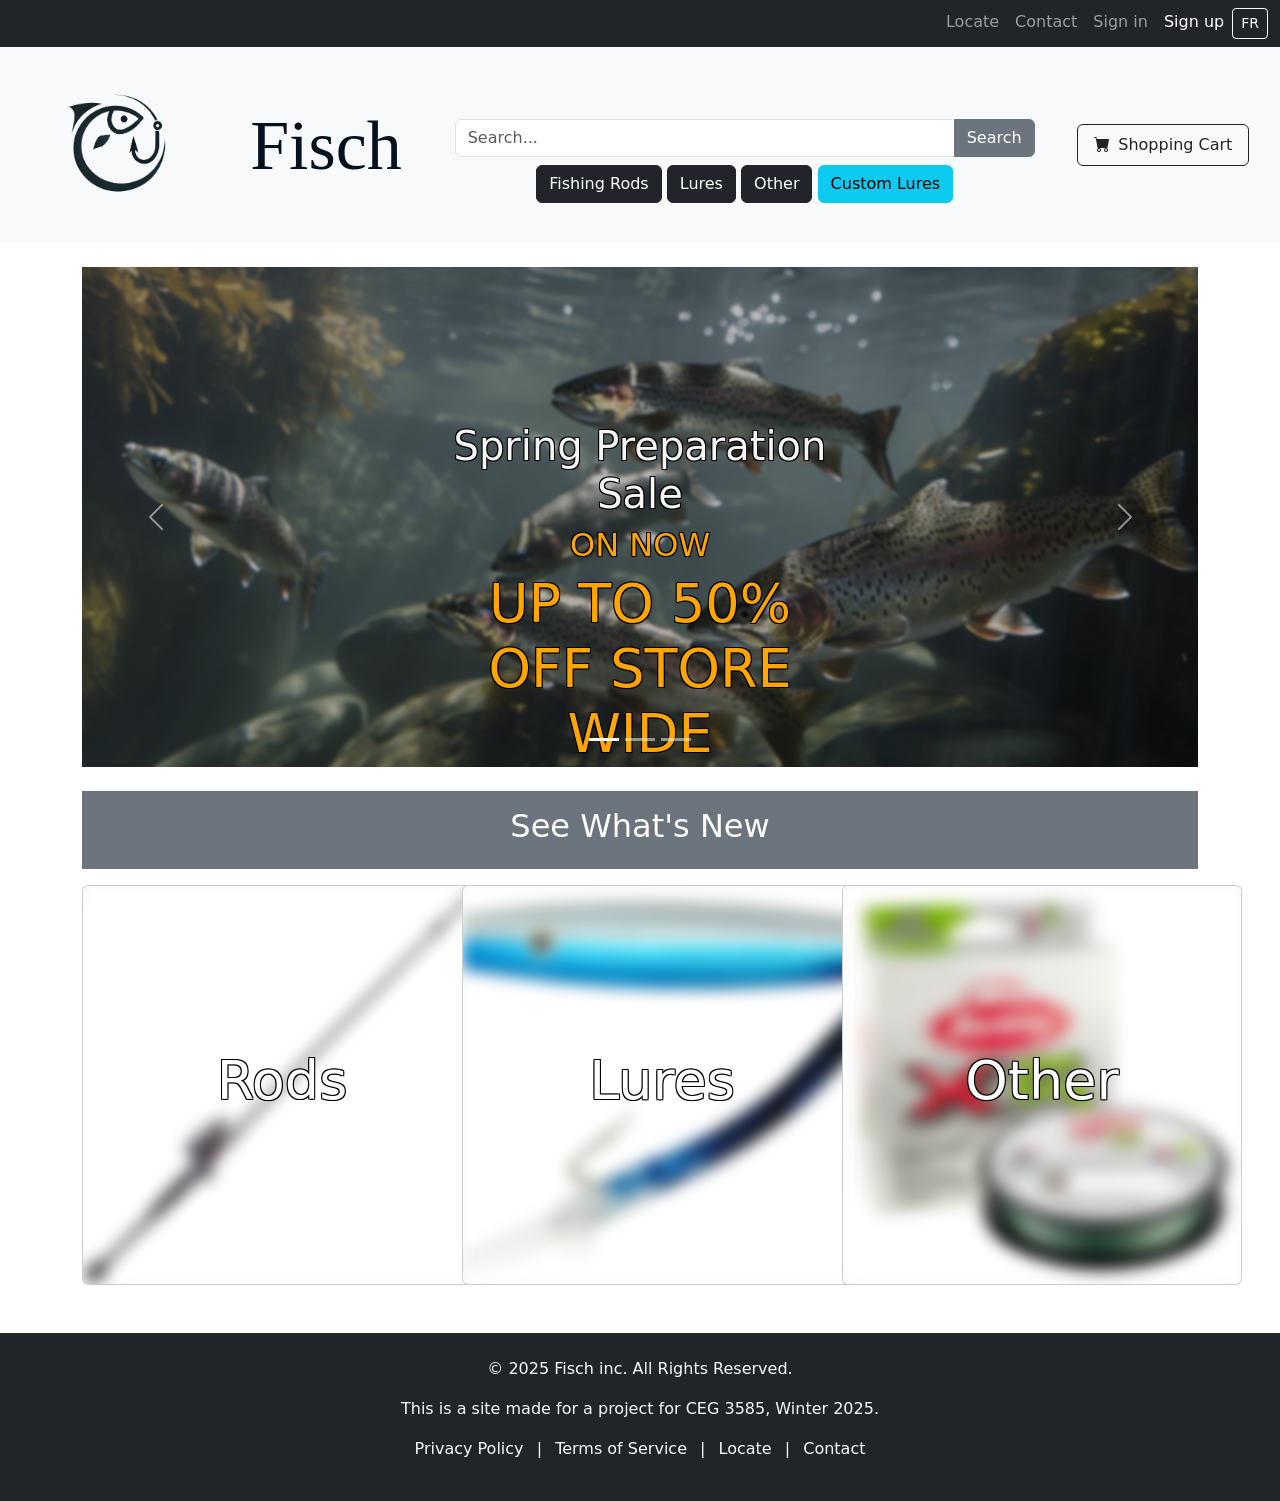
<file: index.html>
<!DOCTYPE html>
<html lang="en">
<head>
    <meta charset="UTF-8">
    <meta name="viewport" content="width=device-width, initial-scale=1.0">
    <title>Home page | Fisch</title>
	<link rel="icon" href="Images/Fisch_icon.png">
	<link rel="stylesheet" href="styles.css">
    <link href="https://cdn.jsdelivr.net/npm/bootstrap@5.3.0-alpha3/dist/css/bootstrap.min.css" rel="stylesheet">
	<link rel="stylesheet" href="https://cdn.jsdelivr.net/npm/bootstrap-icons/font/bootstrap-icons.css">

</head>
<body>

    <!-- Navigation Bar -->
    <nav class="navbar navbar-expand-lg navbar-dark bg-dark">
        <div class="container-fluid">
            <a class="navbar-brand" href="#"></a>
            <button class="navbar-toggler" type="button" data-bs-toggle="collapse" data-bs-target="#navbarNav">
                <span class="navbar-toggler-icon"></span>
            </button>
            <div class="collapse navbar-collapse" id="navbarNav">
                <ul class="navbar-nav ms-auto">
                    <li class="nav-item"><a class="nav-link" href="#" id="locate-link">Locate</a></li>
                    <li class="nav-item"><a class="nav-link" href="#" id="contact-link">Contact</a></li>
                    <li class="nav-item"><a class="nav-link" href="#" id="signin-link">Sign in</a></li>
                    <li class="nav-item"><a class="nav-link btn btn-primary text-white" href="#" id="signup-link">Sign up</a></li>
					<button class="btn btn-outline-light btn-sm">FR</button>
					<div class="col-md-2 text-end">
                </ul>
            </div>
        </div>
    </nav>

    <!-- Header Section -->
    <header class="container-fluid p-4 bg-light text-center">
        <div class="row align-items-center">
            <div class="col-md-2">
                <div class="logo-box">
					<div class="logo" id="homeClick"></div>
				</div>
            </div>
            <div class="col-md-2">
                <ht1>Fisch</ht1>
            </div>
			
			<div class="col-md-6">
				<div class="container mt-5">
					<form action="catalog.html" method="get">
						<div class="input-group">
							<input type="text" class="form-control" placeholder="Search..." name="query" required>
							<button class="btn btn-secondary" type="submit">Search</button>
						</div>
					</form>
				</div>		
			<div class="container text-center mt-2">
				<p>
				  <button class="btn btn-dark" type="button" data-bs-toggle="collapse" data-bs-target="#RodsEx" aria-expanded="false" aria-controls="RodsEx">
					Fishing Rods
				  </button>
				  <button class="btn btn-dark" type="button" data-bs-toggle="collapse" data-bs-target="#LuresEx" aria-expanded="false" aria-controls="LuresEx">
					Lures
				  </button>
				  	<button class="btn btn-dark type="button" data-bs-toggle="collapse" data-bs-target="#OtherEx" aria-expanded="false" aria-controls="OtherEx">
					Other
				  </button>
				  <button class="btn btn-info" type="button" id="customLures">
					Custom Lures
				  </button>
				</p>
				
			</div>
			</div>
			
			<div class="col-md-2">
				<button class="btn btn-outline-dark d-inline-flex align-items-center px-3 py-2" id="cart-link">
					<i class="bi bi-cart-fill me-2"></i> Shopping Cart
				</button>
			</div>
			<div class="collapse" id="RodsEx">
				  <div class="card card-body" id="catalog7-link">
					<h2>Rods by Brand</h2>
					<p>Megabass</p>
					<p>Shimano</p>
					<p>Diawa</p>
				  </div>
			</div>
			<div class="collapse" id="LuresEx">
				  <div class="card card-body" id="catalog8-link">
					<h2>Lures by Brand</h2>
					<p>Megabass</p>
					<p>Rapala</p>
					<p>Zman</p>
				  </div>
			</div>
			<div class="collapse" id="OtherEx">
				  <div class="card card-body" id="catalog9-link">
					<h2>Other accessories</h2>
					<p>Fishing Lines</p>
					<p>Maintenance</p>
					<p>Supplies</p>
				  </div>
			</div>
        </div>
    </header>

    

    <!-- Special Offers Section -->
    <section class="container mt-4">
        <div class="row">
			<div id="carouselExampleIndicators" class="carousel slide" data-bs-ride="carousel">
			  <div class="carousel-indicators">
				<button type="button" data-bs-target="#carouselExampleIndicators" data-bs-slide-to="0" class="active" aria-current="true" aria-label="Slide 1"></button>
				<button type="button" data-bs-target="#carouselExampleIndicators" data-bs-slide-to="1" aria-label="Slide 2"></button>
				<button type="button" data-bs-target="#carouselExampleIndicators" data-bs-slide-to="2" aria-label="Slide 3"></button>
			  </div>
		<div class="carousel-inner" style="height: 500px;">
				  <div class="carousel-item active position-relative h-100" id="catalog4-link">
					<img src="Images/fish_banner.jpg" class="img-fluid" style=" position: absolute; top: 50%; left: 50%; transform: translate(-50%, -50%);" alt="image missing 1">
						<div class="carousel-caption position-absolute top-50 start-50 translate-middle">
						  <h1 style="color:#f5f5f5;  text-shadow: 
												  -1px -1px 0 #000,
												  1px -1px 0 #000,
												  -1px 1px 0 #000,
												  1px 1px 0 #000;">Spring Preparation Sale</h1>
						  <h2 style="color:#FFA500;  text-shadow: 
												  -1px -1px 0 #000,
												  1px -1px 0 #000,
												  -1px 1px 0 #000,
												  1px 1px 0 #000;"
							>ON NOW</h2>
						  <h2 style="font-size: 54px; color:#FFA500;  text-shadow: 
												  -1px -1px 0 #000,
												  1px -1px 0 #000,
												  -1px 1px 0 #000,
												  1px 1px 0 #000;"
							>UP TO 50% OFF STORE WIDE</h2>
						</div>
				  </div>
				  <div class="carousel-item position-relative h-100" id="catalog5-link">
					<img src="Images/lakes-fishing-header.jpg" class="img-fluid" style=" position: absolute; top: 50%; left: 50%; transform: translate(-50%, -50%);" alt="image missing 1">
						<div class="carousel-caption position-absolute top-50 start-75">
						  <h1 style="color:#f5f5f5; font-size:54px;  text-shadow: 
												  -1px -1px 0 #000,
												  1px -1px 0 #000,
												  -1px 1px 0 #000,
												  1px 1px 0 #000;">Start your fishing journey with us</h1>
											
						</div>
				  </div>
				  <div class="carousel-item position-relative h-100" id="catalog6-link">
					<img src="Images/boat.jpg" class="img-fluid" style=" position: absolute; top: 50%; left: 50%; transform: translate(-50%, -50%);" alt="image missing 1">
						<div class="carousel-caption position-absolute  start-50 translate-middle">
							  <h1 style="color:#f5f5f5; font-size:72px;  text-shadow: 
													  -2px -2px 0 #000,
													  2px -2px 0 #000,
													  -2px 2px 0 #000,
													  2px 2px 0 #000;">Fish like a Pro</h1>	
							  <h1 style="color:#E0FFFF; font-size:36px;  text-shadow: 
													  -2px -2px 0 #000,
													  2px -2px 0 #000,
													  -2px 2px 0 #000,
													  2px 2px 0 #000;">View Professional Lineup</h1>
												
							</div>
				  </div>
			  </div>
			  <button class="carousel-control-prev" type="button" data-bs-target="#carouselExampleIndicators" data-bs-slide="prev">
				<span class="carousel-control-prev-icon" aria-hidden="true"></span>
				<span class="visually-hidden">Previous</span>
			  </button>
			  <button class="carousel-control-next" type="button" data-bs-target="#carouselExampleIndicators" data-bs-slide="next">
				<span class="carousel-control-next-icon" aria-hidden="true"></span>
				<span class="visually-hidden">Next</span>
			  </button>
			</div>           
        </div>
    </section>

	<!-- Other Specials -->
		<div class="container mt-4" href="#">
			<div class="text-center bg-secondary text-white p-3">
				<h2>See What's New</h2>
			</div>
		</div>

	<!-- Product Catalog -->
		<section class="container mt-3">
		<div class="row row-cols-1 row-cols-md-3 g-4"> 

				<div class="col">
					<div class="card text-bg-light" style="width: 400px; height: 400px; overflow: hidden;" id="catalog1-link">
						<div class="blur-container">
							<img src="Images/rod3.png" class="img-responsive blurred-image" alt="image missing 2">
						</div>
						<div class="card-img-overlay d-flex justify-content-center align-items-center">
							<h5 class="card-title" style="font-size: 54px;  text-shadow: 
												  -1px -1px 0 #000,
												  1px -1px 0 #000,
												  -1px 1px 0 #000,
												  1px 1px 0 #000; color: white;">Rods</h5>
						</div>
					</div>
				</div>
				<div class="col">
					<div class="card text-bg-light" style="width: 400px; height: 400px; overflow: hidden;" id="catalog2-link">
						<div class="blur-container">
							<img src="Images/lure5.png" class="img-responsive blurred-image" alt="image missing 2">
						</div>
						<div class="card-img-overlay d-flex justify-content-center align-items-center">
							<h5 class="card-title" style="font-size: 54px;  text-shadow: 
												  -1px -1px 0 #000,
												  1px -1px 0 #000,
												  -1px 1px 0 #000,
												  1px 1px 0 #000; color: white;">Lures</h5>
						</div>
					</div>
				</div>
				<div class="col">
					<div class="card text-bg-light" style="width: 400px; height: 400px; overflow: hidden;" id="catalog3-link">
						<div class="blur-container">
							<img src="Images/other3.png" class="img-responsive blurred-image" alt="image missing 2">
						</div>
						<div class="card-img-overlay d-flex justify-content-center align-items-center">
							<h5 class="card-title" style="font-size: 54px;  text-shadow: 
												  -1px -1px 0 #000,
												  1px -1px 0 #000,
												  -1px 1px 0 #000,
												  1px 1px 0 #000; color: white;">Other</h5>
						</div>
					</div>
				</div>

		</div>
	</section>
	<!-- Footer -->
	<footer class="footer mt-5 py-4 bg-dark text-light">
		<div class="container text-center">
			<p>&copy; 2025 Fisch inc. All Rights Reserved.</p>
			<p>This is a site made for a project for CEG 3585, Winter 2025.</p>
			<p>
				<a href="#" class="text-light text-decoration-none mx-2">Privacy Policy</a> |
				<a href="#" class="text-light text-decoration-none mx-2">Terms of Service</a> |
				<a href="#" class="text-light text-decoration-none mx-2">Locate</a> |
				<a href="#" class="text-light text-decoration-none mx-2">Contact</a>
			</p>
		</div>
	</footer>
	<!-- Scripts -->
	<script defer src="signJS.js"></script>
    <script src="https://cdn.jsdelivr.net/npm/bootstrap@5.3.0/dist/js/bootstrap.bundle.min.js"></script>
	
</body>
</html>
</file>
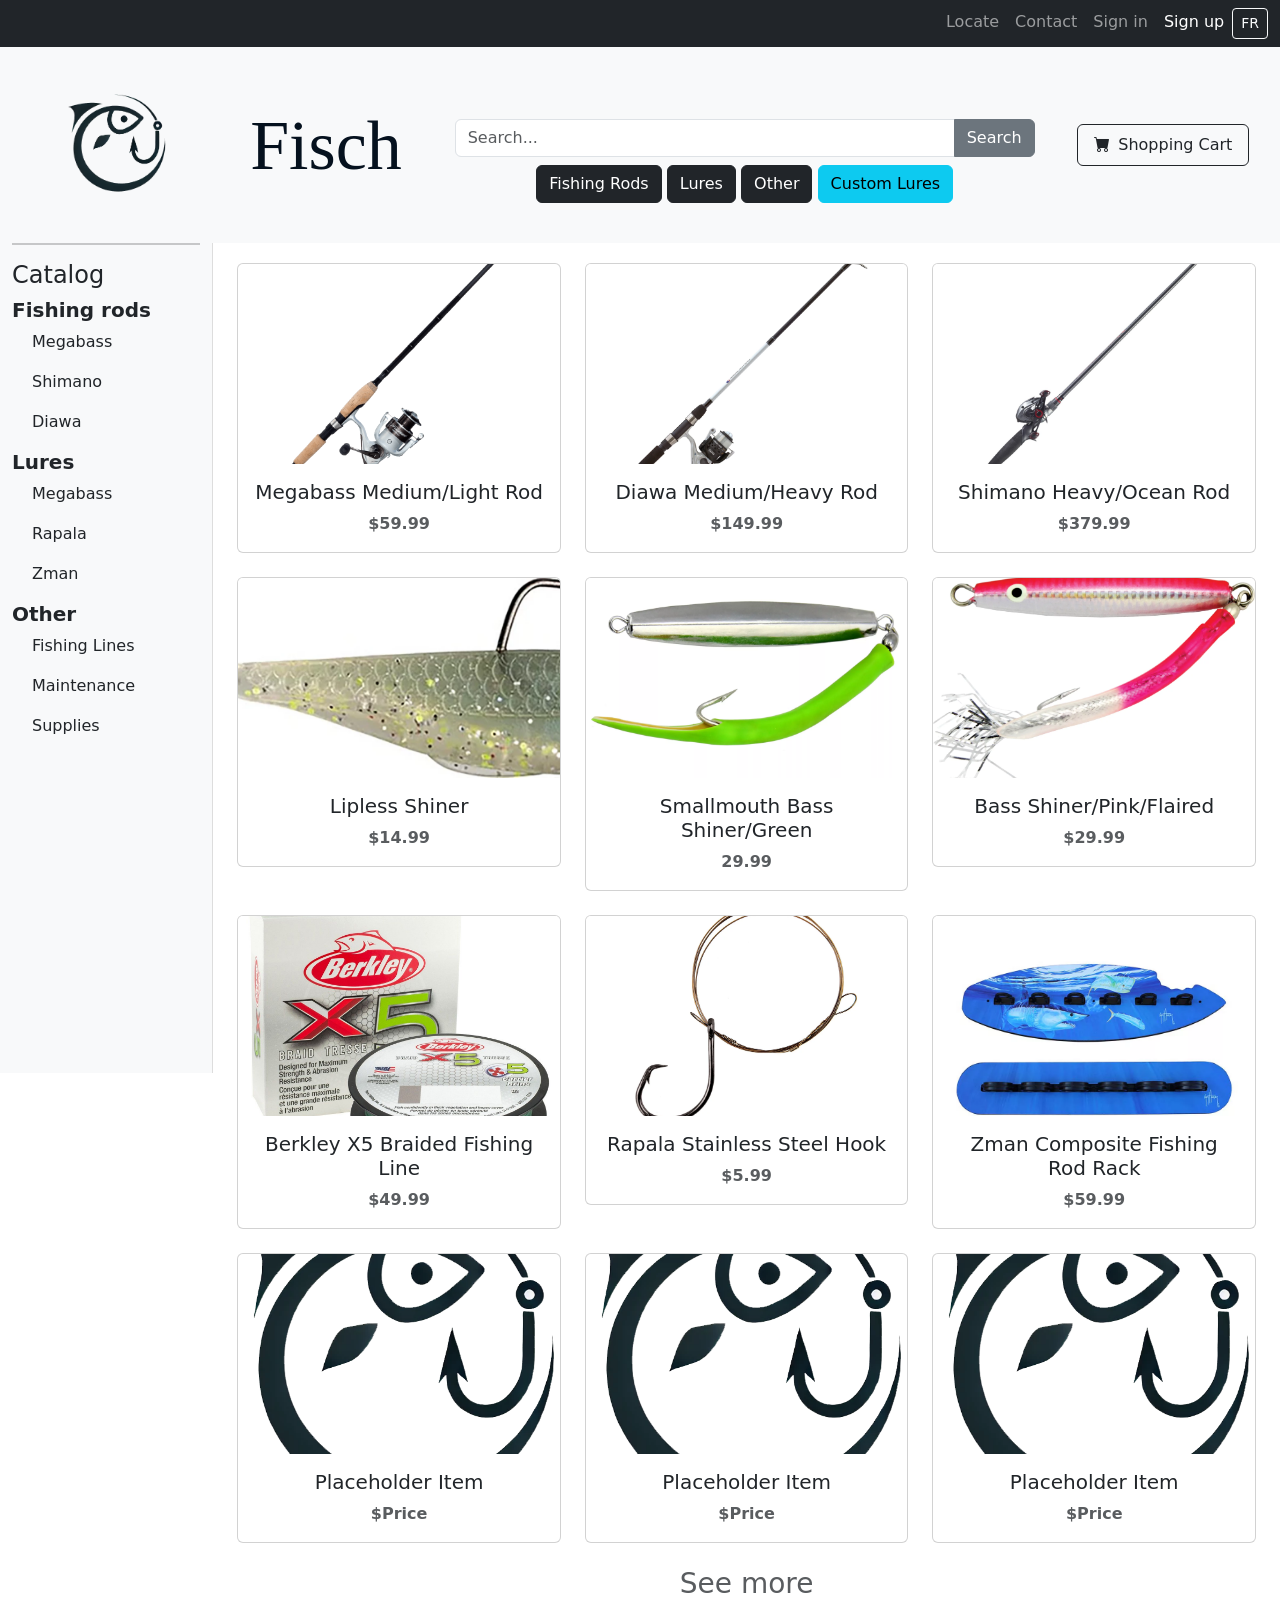
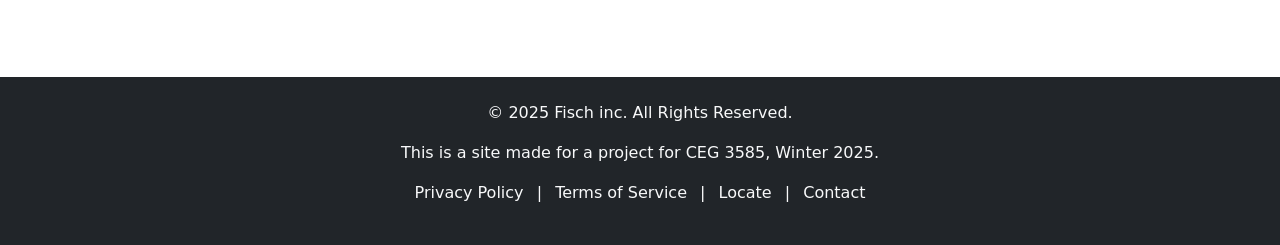
<file: Catalog.html>
<!DOCTYPE html>
<html lang="en">
<head>
    <meta charset="UTF-8">
    <meta name="viewport" content="width=device-width, initial-scale=1.0">
    <title>Catalog | Fisch</title>
	<link rel="icon" href="Images/Fisch_icon.png">
	<link rel="stylesheet" href="styles.css">
    <link href="https://cdn.jsdelivr.net/npm/bootstrap@5.3.0-alpha3/dist/css/bootstrap.min.css" rel="stylesheet">
	<link rel="stylesheet" href="https://cdn.jsdelivr.net/npm/bootstrap-icons/font/bootstrap-icons.css">

</head>
<body>

    <!-- Navigation Bar -->
    <nav class="navbar navbar-expand-lg navbar-dark bg-dark">
        <div class="container-fluid">
            <a class="navbar-brand" href="#"></a>
            <button class="navbar-toggler" type="button" data-bs-toggle="collapse" data-bs-target="#navbarNav">
                <span class="navbar-toggler-icon"></span>
            </button>
            <div class="collapse navbar-collapse" id="navbarNav">
                <ul class="navbar-nav ms-auto">
                    <li class="nav-item"><a class="nav-link" href="#" id="locate-link">Locate</a></li>
                    <li class="nav-item"><a class="nav-link" href="#" id="contact-link">Contact</a></li>
                    <li class="nav-item"><a class="nav-link" href="#" id="signin-link">Sign in</a></li>
                    <li class="nav-item"><a class="nav-link btn btn-primary text-white" href="#" id="signup-link">Sign up</a></li>
					<button class="btn btn-outline-light btn-sm">FR</button>
					<div class="col-md-2 text-end">
                </ul>
            </div>
        </div>
    </nav>

    <!-- Header Section -->
    <header class="container-fluid p-4 bg-light text-center">
        <div class="row align-items-center">
            <div class="col-md-2">
                <div class="logo-box">
					<div class="logo" id="homeClick"></div>
				</div>
            </div>
            <div class="col-md-2">
                <ht1>Fisch</ht1>
            </div>
			
			<div class="col-md-6">
				<div class="container mt-5">
					<form action="catalog.html" method="get">
						<div class="input-group">
							<input type="text" class="form-control" placeholder="Search..." name="query" required>
							<button class="btn btn-secondary" type="submit">Search</button>
						</div>
					</form>
				</div>
			<div class="container text-center mt-2">
				<p>
				  <button class="btn btn-dark" type="button" data-bs-toggle="collapse" data-bs-target="#RodsEx" aria-expanded="false" aria-controls="RodsEx">
					Fishing Rods
				  </button>
				  <button class="btn btn-dark" type="button" data-bs-toggle="collapse" data-bs-target="#LuresEx" aria-expanded="false" aria-controls="LuresEx">
					Lures
				  </button>
				  	<button class="btn btn-dark type="button" data-bs-toggle="collapse" data-bs-target="#OtherEx" aria-expanded="false" aria-controls="OtherEx">
					Other
				  </button>
				  <button class="btn btn-info" type="button" id="customLures">
					Custom Lures
				  </button>
				</p>
				
			</div>
			</div>
			
			<div class="col-md-2">
				<button class="btn btn-outline-dark d-inline-flex align-items-center px-3 py-2" id="cart-link">
					<i class="bi bi-cart-fill me-2"></i> Shopping Cart
				</button>
			</div>
			<div class="collapse" id="RodsEx">
				  <div class="card card-body" id="catalog7-link">
					<h2>Rods by Brand</h2>
					<p>Megabass</p>
					<p>Shimano</p>
					<p>Diawa</p>
				  </div>
			</div>
			<div class="collapse" id="LuresEx">
				  <div class="card card-body" id="catalog8-link">
					<h2>Lures by Brand</h2>
					<p>Megabass</p>
					<p>Rapala</p>
					<p>Zman</p>
				  </div>
			</div>
			<div class="collapse" id="OtherEx">
				  <div class="card card-body" id="catalog9-link">
					<h2>Other accessories</h2>
					<p>Fishing Lines</p>
					<p>Maintenance</p>
					<p>Supplies</p>
				  </div>
        </div>
    </header>

			<!-- Body -->
		<div class="container-fluid">
			<div class="row">
				<!-- Sidebar -->
				<nav class="col-md-3 col-lg-2 bg-light sidebar">
					<hr>
					<h4>Catalog</h4>
					<div>
						<h5 class="fw-bold">Fishing rods</h5>
						<p style="margin-left: 20px; cursor: pointer;" >Megabass</p>
						<p style="margin-left: 20px; cursor: pointer;" >Shimano</p>
						<p style="margin-left: 20px; cursor: pointer;" >Diawa</p>
					</div>
					<div>
						<h5 class="fw-bold">Lures</h5>
						<p style="margin-left: 20px; cursor: pointer;" >Megabass</p>
						<p style="margin-left: 20px; cursor: pointer;" >Rapala</p>
						<p style="margin-left: 20px; cursor: pointer;" >Zman</p>
					</div>
					<div>
						<h5 class="fw-bold">Other</h5>
						<p style="margin-left: 20px; cursor: pointer;" >Fishing Lines</p>
						<p style="margin-left: 20px; cursor: pointer;" >Maintenance</p>
						<p style="margin-left: 20px; cursor: pointer;" >Supplies</p>
					</div>
				</nav>

				<!-- Catalog items -->
				<main class="col-md-9 col-lg-10">
					<div class="container">
						<div class="row">
							<!-- Catalog Items -->
							<div class="col-md-4 col-sm-6 mb-4">
								<div class="card item-card">
									<img style="cursor: pointer;" src="Images/rod1.png" class="card-img-top" alt="Item Image">
									<div class="card-body">
										<h5 class="card-title">Megabass Medium/Light Rod</h5>
										<p class="card-text text-muted">$59.99</p>
									</div>
								</div>
							</div>

							<div class="col-md-4 col-sm-6 mb-4">
								<div class="card item-card">
									<img style="cursor: pointer;" src="Images/rod2.png" class="card-img-top" alt="Item Image">
									<div class="card-body">
										<h5 class="card-title">Diawa Medium/Heavy Rod</h5>
										<p class="card-text text-muted">$149.99</p>
									</div>
								</div>
							</div>

							<div class="col-md-4 col-sm-6 mb-4">
								<div class="card item-card">
									<img style="cursor: pointer;" src="Images/rod3.png" class="card-img-top" alt="Item Image">
									<div class="card-body">
										<h5 class="card-title">Shimano Heavy/Ocean Rod</h5>
										<p class="card-text text-muted">$379.99</p>
									</div>
								</div>
							</div>
							
							<div class="col-md-4 col-sm-6 mb-4">
								<div class="card item-card">
									<img style="cursor: pointer;" src="Images/lure1.png" class="card-img-top" alt="Item Image">
									<div class="card-body">
										<h5 class="card-title">Lipless Shiner</h5>
										<p class="card-text text-muted">$14.99</p>
									</div>
								</div>
							</div>
							
							<div class="col-md-4 col-sm-6 mb-4">
								<div class="card item-card">
									<img style="cursor: pointer;" src="Images/lure2.png" class="card-img-top" alt="Item Image">
									<div class="card-body">
										<h5 class="card-title">Smallmouth Bass Shiner/Green</h5>
										<p class="card-text text-muted">29.99</p>
									</div>
								</div>
							</div>
							
							<div class="col-md-4 col-sm-6 mb-4">
								<div class="card item-card">
									<img style="cursor: pointer;" src="Images/lure3.png" class="card-img-top" alt="Item Image">
									<div class="card-body">
										<h5 class="card-title">Bass Shiner/Pink/Flaired</h5>
										<p class="card-text text-muted">$29.99</p>
									</div>
								</div>
							</div>
							
							<div class="col-md-4 col-sm-6 mb-4">
								<div class="card item-card">
									<img style="cursor: pointer;" src="Images/other3.png" class="card-img-top" alt="Item Image">
									<div class="card-body">
										<h5 class="card-title">Berkley X5 Braided Fishing Line</h5>
										<p class="card-text text-muted">$49.99</p>
									</div>
								</div>
							</div>
							
							<div class="col-md-4 col-sm-6 mb-4">
								<div class="card item-card">
									<img style="cursor: pointer;" src="Images/other1.png" class="card-img-top" alt="Item Image">
									<div class="card-body">
										<h5 class="card-title">Rapala Stainless Steel Hook</h5>
										<p class="card-text text-muted">$5.99</p>
									</div>
								</div>
							</div>
							
							<div class="col-md-4 col-sm-6 mb-4">
								<div class="card item-card">
									<img style="cursor: pointer;" src="Images/other2.png" class="card-img-top" alt="Item Image">
									<div class="card-body">
										<h5 class="card-title">Zman Composite Fishing Rod Rack</h5>
										<p class="card-text text-muted">$59.99</p>
									</div>
								</div>
							</div>
							
							<div class="col-md-4 col-sm-6 mb-4">
								<div class="card item-card">
									<img style="cursor: pointer;" src="Images/Fisch.png" class="card-img-top" alt="Item Image">
									<div class="card-body">
										<h5 class="card-title">Placeholder Item</h5>
										<p class="card-text text-muted">$Price</p>
									</div>
								</div>
							</div>
							
							<div class="col-md-4 col-sm-6 mb-4">
								<div class="card item-card">
									<img style="cursor: pointer;" src="Images/Fisch.png" class="card-img-top" alt="Item Image">
									<div class="card-body">
										<h5 class="card-title">Placeholder Item</h5>
										<p class="card-text text-muted">$Price</p>
									</div>
								</div>
							</div>
							
							<div class="col-md-4 col-sm-6 mb-4">
								<div class="card item-card">
									<img style="cursor: pointer;" src="Images/Fisch.png" class="card-img-top" alt="Item Image">
									<div class="card-body">
										<h5 class="card-title">Placeholder Item</h5>
										<p class="card-text text-muted">$Price</p>
									</div>
								</div>
							</div>
							<div class="container text-center text-muted">
								<h3 style="cursor: pointer;">See more</h3>
							</div>
						</div>
					</div>
				</main>
			</div>
		</div>
	
		<!-- Footer -->
	<footer class="footer mt-5 py-4 bg-dark text-light">
		<div class="container text-center">
			<p>&copy; 2025 Fisch inc. All Rights Reserved.</p>
			<p>This is a site made for a project for CEG 3585, Winter 2025.</p>
			<p>
				<a href="#" class="text-light text-decoration-none mx-2">Privacy Policy</a> |
				<a href="#" class="text-light text-decoration-none mx-2">Terms of Service</a> |
				<a href="#" class="text-light text-decoration-none mx-2">Locate</a> |
				<a href="#" class="text-light text-decoration-none mx-2">Contact</a>
			</p>
		</div>
	</footer>
	<!-- Scripts -->
	<script defer src="signJS.js"></script>
    <script src="https://cdn.jsdelivr.net/npm/bootstrap@5.3.0/dist/js/bootstrap.bundle.min.js"></script>
	
</body>
</html>
</file>
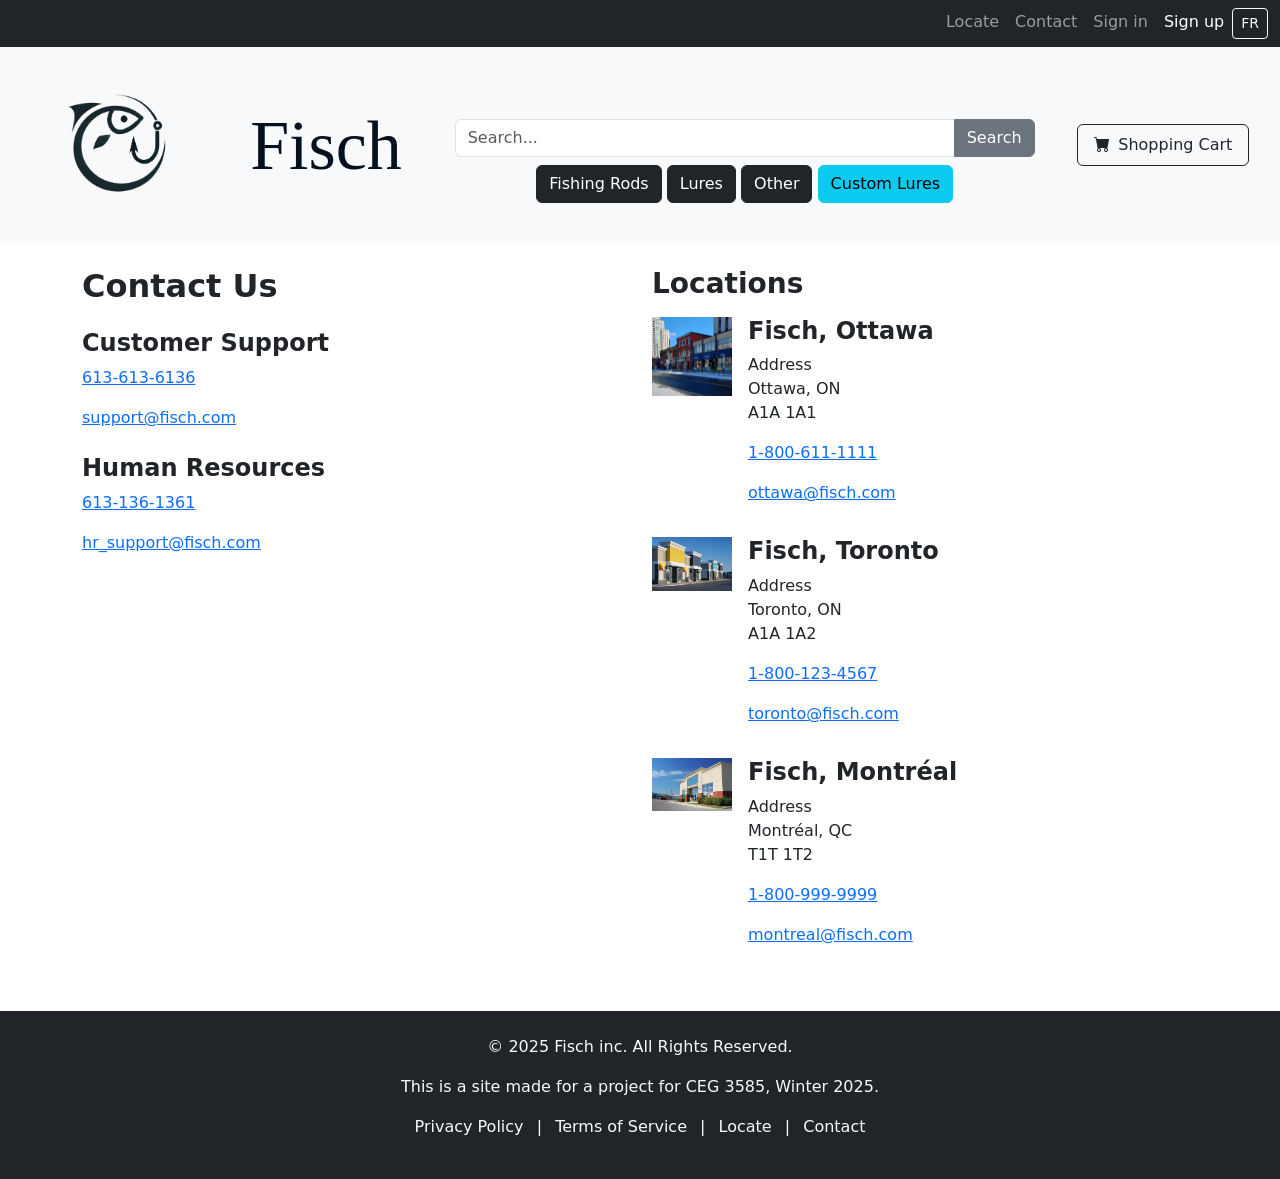
<file: Contact.html>
<!DOCTYPE html>
<html lang="en">
<head>
    <meta charset="UTF-8">
    <meta name="viewport" content="width=device-width, initial-scale=1.0">
    <title>Contact | Fisch</title>
	<link rel="icon" href="Images/Fisch_icon.png">
	<link rel="stylesheet" href="styles.css">
    <link href="https://cdn.jsdelivr.net/npm/bootstrap@5.3.0-alpha3/dist/css/bootstrap.min.css" rel="stylesheet">
	<link rel="stylesheet" href="https://cdn.jsdelivr.net/npm/bootstrap-icons/font/bootstrap-icons.css">

</head>
<body>

    <!-- Navigation Bar -->
    <nav class="navbar navbar-expand-lg navbar-dark bg-dark">
        <div class="container-fluid">
            <a class="navbar-brand" href="#"></a>
            <button class="navbar-toggler" type="button" data-bs-toggle="collapse" data-bs-target="#navbarNav">
                <span class="navbar-toggler-icon"></span>
            </button>
            <div class="collapse navbar-collapse" id="navbarNav">
                <ul class="navbar-nav ms-auto">
                    <li class="nav-item"><a class="nav-link" href="#" id="locate-link">Locate</a></li>
                    <li class="nav-item"><a class="nav-link" href="#" id="contact-link">Contact</a></li>
                    <li class="nav-item"><a class="nav-link" href="#" id="signin-link">Sign in</a></li>
                    <li class="nav-item"><a class="nav-link btn btn-primary text-white" href="#" id="signup-link">Sign up</a></li>
					<button class="btn btn-outline-light btn-sm">FR</button>
					<div class="col-md-2 text-end">
                </ul>
            </div>
        </div>
    </nav>

    <!-- Header Section -->
    <header class="container-fluid p-4 bg-light text-center">
        <div class="row align-items-center">
            <div class="col-md-2">
                <div class="logo-box">
					<div class="logo" id="homeClick"></div>
				</div>
            </div>
            <div class="col-md-2">
                <ht1>Fisch</ht1>
            </div>
			
			<div class="col-md-6">
				<div class="container mt-5">
					<form action="catalog.html" method="get">
						<div class="input-group">
							<input type="text" class="form-control" placeholder="Search..." name="query" required>
							<button class="btn btn-secondary" type="submit">Search</button>
						</div>
					</form>
				</div>
			<div class="container text-center mt-2">
				<p>
				  <button class="btn btn-dark" type="button" data-bs-toggle="collapse" data-bs-target="#RodsEx" aria-expanded="false" aria-controls="RodsEx">
					Fishing Rods
				  </button>
				  <button class="btn btn-dark" type="button" data-bs-toggle="collapse" data-bs-target="#LuresEx" aria-expanded="false" aria-controls="LuresEx">
					Lures
				  </button>
				  	<button class="btn btn-dark type="button" data-bs-toggle="collapse" data-bs-target="#OtherEx" aria-expanded="false" aria-controls="OtherEx">
					Other
				  </button>
				  <button class="btn btn-info" type="button" id="customLures">
					Custom Lures
				  </button>
				</p>
				
			</div>
			</div>
			
			<div class="col-md-2">
				<button class="btn btn-outline-dark d-inline-flex align-items-center px-3 py-2" id="cart-link">
					<i class="bi bi-cart-fill me-2"></i> Shopping Cart
				</button>
			</div>
			<div class="collapse" id="RodsEx">
				  <div class="card card-body" id="catalog7-link">
					<h2>Rods by Brand</h2>
					<p>Megabass</p>
					<p>Shimano</p>
					<p>Diawa</p>
				  </div>
			</div>
			<div class="collapse" id="LuresEx">
				  <div class="card card-body" id="catalog8-link">
					<h2>Lures by Brand</h2>
					<p>Megabass</p>
					<p>Rapala</p>
					<p>Zman</p>
				  </div>
			</div>
			<div class="collapse" id="OtherEx">
				  <div class="card card-body" id="catalog9-link">
					<h2>Other accessories</h2>
					<p>Fishing Lines</p>
					<p>Maintenance</p>
					<p>Supplies</p>
				  </div>
			</div>
        </div>
    </header>

	<div class="container mt-4">
		<div class="row">
			<!-- Left Column -->
			<div class="col-md-6">
				<h2 class="fw-bold">Contact Us</h2>

				<h4 class="fw-semibold mt-4">Customer Support</h4>
				<p><a href="#" class="text-primary">613-613-6136</a></p>
				<p><a href="#" class="text-primary">support@fisch.com</a></p>

				<h4 class="fw-semibold mt-4">Human Resources</h4>
				<p><a href="#" class="text-primary">613-136-1361</a></p>
				<p><a href="#" class="text-primary">hr_support@fisch.com</a></p>
			</div>

			<!-- Right Column -->
			<div class="col-md-6">
				<h3 class="fw-bold">Locations</h3>

				<div class="d-flex align-items-start mt-3">
					<img src="Images/store1.png" class="img-fluid me-3" width="80" alt="Image du magazin">
					<div>
						<h4 class="fw-bold">Fisch, Ottawa</h4>
						<p>Address<br>Ottawa, ON<br>A1A 1A1</p>
						<p><a href="#" class="text-primary">1-800-611-1111</a></p>
						<p><a href="#" class="text-primary">ottawa@fisch.com</a></p>
					</div>
				</div>

				<div class="d-flex align-items-start mt-3">
					<img src="Images/store2.jpg" class="img-fluid me-3" width="80" alt="Image du magazin">
					<div>
						<h4 class="fw-bold">Fisch, Toronto</h4>
						<p>Address<br>Toronto, ON<br>A1A 1A2</p>
						<p><a href="#" class="text-primary">1-800-123-4567</a></p>
						<p><a href="#" class="text-primary">toronto@fisch.com</a></p>
					</div>
				</div>

				<div class="d-flex align-items-start mt-3">
					<img src="Images/store3.jpg" class="img-fluid me-3" width="80" alt="Image du magazin">
					<div>
						<h4 class="fw-bold">Fisch, Montréal</h4>
						<p>Address<br>Montréal, QC<br>T1T 1T2</p>
						<p><a href="#" class="text-primary">1-800-999-9999</a></p>
						<p><a href="#" class="text-primary">montreal@fisch.com</a></p>
					</div>
				</div>

			</div>
		</div>
	</div>

	<!-- Footer -->
	<footer class="footer mt-5 py-4 bg-dark text-light">
		<div class="container text-center">
			<p>&copy; 2025 Fisch inc. All Rights Reserved.</p>
			<p>This is a site made for a project for CEG 3585, Winter 2025.</p>
			<p>
				<a href="#" class="text-light text-decoration-none mx-2">Privacy Policy</a> |
				<a href="#" class="text-light text-decoration-none mx-2">Terms of Service</a> |
				<a href="#" class="text-light text-decoration-none mx-2">Locate</a> |
				<a href="#" class="text-light text-decoration-none mx-2">Contact</a>
			</p>
		</div>
	</footer>
	<!-- Scripts -->
	<script defer src="signJS.js"></script>
    <script src="https://cdn.jsdelivr.net/npm/bootstrap@5.3.0/dist/js/bootstrap.bundle.min.js"></script>
	
</body>
</html>
</file>
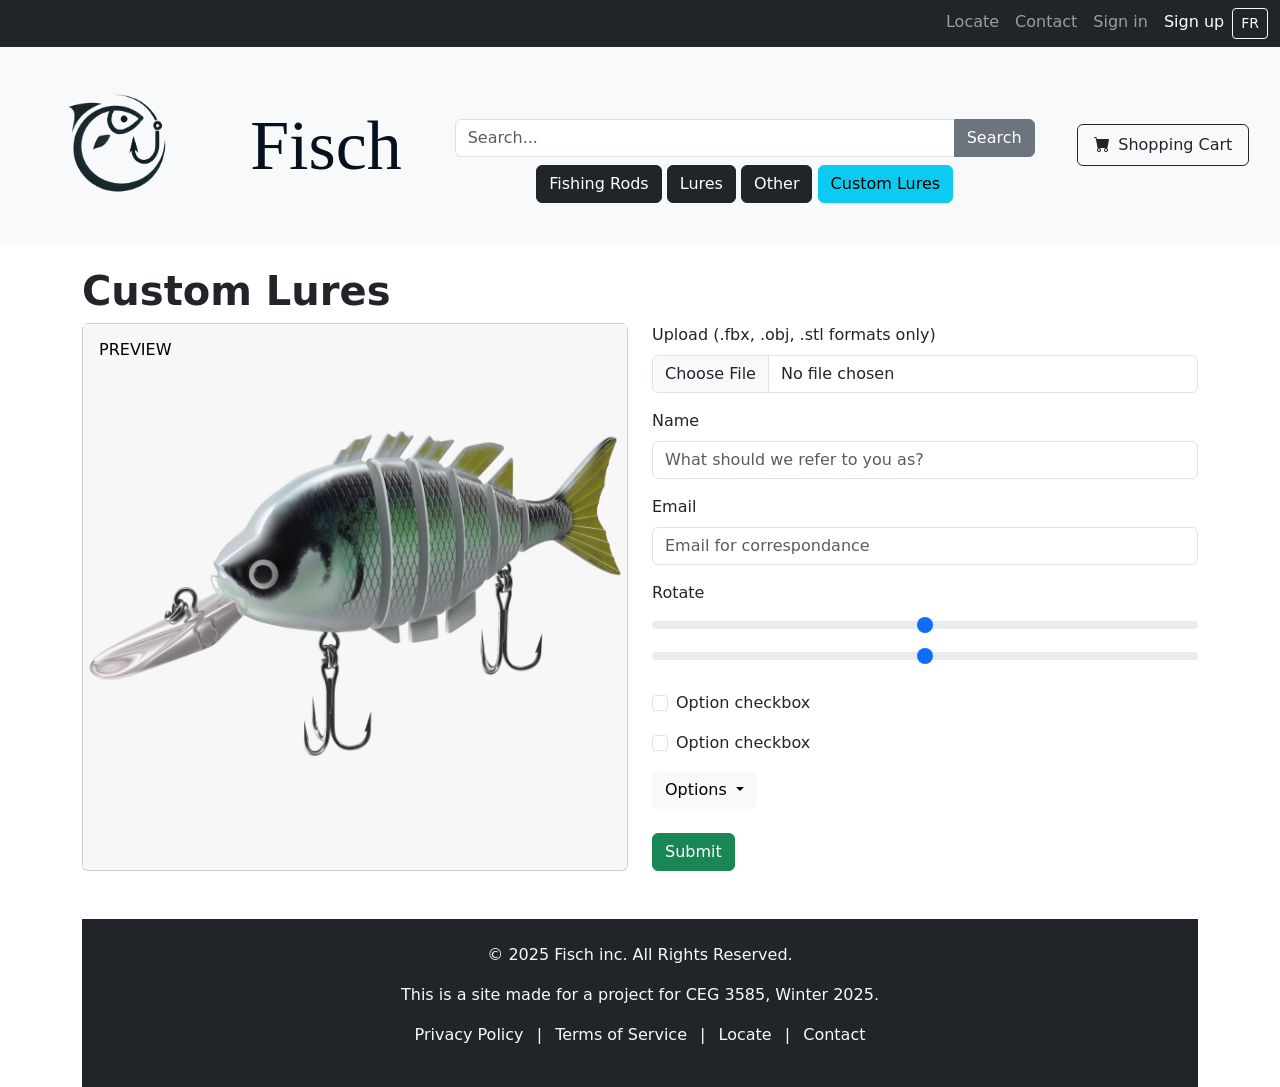
<file: CustomLures.html>
<!DOCTYPE html>
<html lang="en">
<head>
    <meta charset="UTF-8">
    <meta name="viewport" content="width=device-width, initial-scale=1.0">
    <title>Custom Lures | Fisch</title>
	<link rel="icon" href="Images/Fisch_icon.png">
	<link rel="stylesheet" href="styles.css">
    <link href="https://cdn.jsdelivr.net/npm/bootstrap@5.3.0-alpha3/dist/css/bootstrap.min.css" rel="stylesheet">
	<link rel="stylesheet" href="https://cdn.jsdelivr.net/npm/bootstrap-icons/font/bootstrap-icons.css">

</head>
<body>

    <!-- Navigation Bar -->
    <nav class="navbar navbar-expand-lg navbar-dark bg-dark">
        <div class="container-fluid">
            <a class="navbar-brand" href="#"></a>
            <button class="navbar-toggler" type="button" data-bs-toggle="collapse" data-bs-target="#navbarNav">
                <span class="navbar-toggler-icon"></span>
            </button>
            <div class="collapse navbar-collapse" id="navbarNav">
                <ul class="navbar-nav ms-auto">
                    <li class="nav-item"><a class="nav-link" href="#" id="locate-link">Locate</a></li>
                    <li class="nav-item"><a class="nav-link" href="#" id="contact-link">Contact</a></li>
                    <li class="nav-item"><a class="nav-link" href="#" id="signin-link">Sign in</a></li>
                    <li class="nav-item"><a class="nav-link btn btn-primary text-white" href="#" id="signup-link">Sign up</a></li>
					<button class="btn btn-outline-light btn-sm">FR</button>
					<div class="col-md-2 text-end">
                </ul>
            </div>
        </div>
    </nav>

    <!-- Header Section -->
    <header class="container-fluid p-4 bg-light text-center">
        <div class="row align-items-center">
            <div class="col-md-2">
                <div class="logo-box">
					<div class="logo" id="homeClick"></div>
				</div>
            </div>
            <div class="col-md-2">
                <ht1>Fisch</ht1>
            </div>
			
			<div class="col-md-6">
				<div class="container mt-5">
					<form action="catalog.html" method="get">
						<div class="input-group">
							<input type="text" class="form-control" placeholder="Search..." name="query" required>
							<button class="btn btn-secondary" type="submit">Search</button>
						</div>
					</form>
				</div>
			<div class="container text-center mt-2">
				<p>
				  <button class="btn btn-dark" type="button" data-bs-toggle="collapse" data-bs-target="#RodsEx" aria-expanded="false" aria-controls="RodsEx">
					Fishing Rods
				  </button>
				  <button class="btn btn-dark" type="button" data-bs-toggle="collapse" data-bs-target="#LuresEx" aria-expanded="false" aria-controls="LuresEx">
					Lures
				  </button>
				  	<button class="btn btn-dark type="button" data-bs-toggle="collapse" data-bs-target="#OtherEx" aria-expanded="false" aria-controls="OtherEx">
					Other
				  </button>
				  <button class="btn btn-info" type="button" id="customLures">
					Custom Lures
				  </button>
				</p>
				
			</div>
			</div>
			
			<div class="col-md-2">
				<button class="btn btn-outline-dark d-inline-flex align-items-center px-3 py-2" id="cart-link">
					<i class="bi bi-cart-fill me-2"></i> Shopping Cart
				</button>
			</div>
			<div class="collapse" id="RodsEx">
				  <div class="card card-body" id="catalog7-link">
					<h2>Rods by Brand</h2>
					<p>Megabass</p>
					<p>Shimano</p>
					<p>Diawa</p>
				  </div>
			</div>
			<div class="collapse" id="LuresEx">
				  <div class="card card-body" id="catalog8-link">
					<h2>Lures by Brand</h2>
					<p>Megabass</p>
					<p>Rapala</p>
					<p>Zman</p>
				  </div>
			</div>
			<div class="collapse" id="OtherEx">
				  <div class="card card-body" id="catalog9-link">
					<h2>Other accessories</h2>
					<p>Fishing Lines</p>
					<p>Maintenance</p>
					<p>Supplies</p>
				  </div>
			</div>
        </div>
    </header>
	<div class="container mt-4">

		<h1 class="fw-bold">Custom Lures</h1>

		<div class="row">
			<div class="col-md-6 d-flex justify-content-center">
				<div class="card text-bg-light">
					<img src="Images/lure_Preview.jpg" class="img-responsive" alt="image missing 2">
					<div class="card-img-overlay">
						<h5 class="card-title" style="font-size: 16px;">PREVIEW</h5>
					</div>
				</div>
			</div>

			<div class="col-md-6">
				<form>
										<!-- Alert message -->
					<div id="successAlert" class="alert alert-success mt-3" style="display: none;">
						Submitted sucessfully, please wait for an email reply.
					</div>
					
					<div class="mb-3">
						<label for="fileUpload" class="form-label">Upload (.fbx, .obj, .stl formats only)</label>
						<input type="file" class="form-control" id="fileUpload">
					</div>

					<div class="mb-3">
						<label for="nameInput" class="form-label">Name</label>
						<input type="text" class="form-control" id="nameInput" placeholder="What should we refer to you as?">
					</div>
					
					<div class="mb-3">
						<label for="emailInput" class="form-label">Email</label>
						<input type="text" class="form-control" id="emailInput" placeholder="Email for correspondance">
					</div>

					<div class="mb-3">
						<label class="form-label">Rotate</label>
						<input type="range" class="form-range">
						<input type="range" class="form-range">
					</div>

					<div class="mb-3 form-check">
						<input type="checkbox" class="form-check-input" id="option1">
						<label class="form-check-label" for="option1">Option checkbox</label>
					</div>

					<div class="mb-3 form-check">
						<input type="checkbox" class="form-check-input" id="option2">
						<label class="form-check-label" for="option2">Option checkbox</label>
					</div>

					<div class="dropdown">
						<button class="btn btn-light dropdown-toggle" type="button" id="dropdownMenuButton" data-bs-toggle="dropdown" aria-expanded="false">
							Options
						</button>
						<ul class="dropdown-menu" aria-labelledby="dropdownMenuButton">
							<li><a class="dropdown-item" href="#">MenuItem 1</a></li>
							<li><a class="dropdown-item" href="#">MenuItem 2</a></li>
							<li><a class="dropdown-item" href="#">MenuItem 3</a></li>
						</ul>
					</div>

					<button class="btn btn-success mt-4" id="submitButton">Submit</button>

				</form>
			</div>
		</div>
	
	<!-- Footer -->
	<footer class="footer mt-5 py-4 bg-dark text-light">
		<div class="container text-center">
			<p>&copy; 2025 Fisch inc. All Rights Reserved.</p>
			<p>This is a site made for a project for CEG 3585, Winter 2025.</p>
			<p>
				<a href="#" class="text-light text-decoration-none mx-2">Privacy Policy</a> |
				<a href="#" class="text-light text-decoration-none mx-2">Terms of Service</a> |
				<a href="#" class="text-light text-decoration-none mx-2">Locate</a> |
				<a href="#" class="text-light text-decoration-none mx-2">Contact</a>
			</p>
		</div>
	</footer>
	<!-- Scripts -->
	<script defer src="signJS.js"></script>
    <script src="https://cdn.jsdelivr.net/npm/bootstrap@5.3.0/dist/js/bootstrap.bundle.min.js"></script>
	
</body>
</html>
</file>
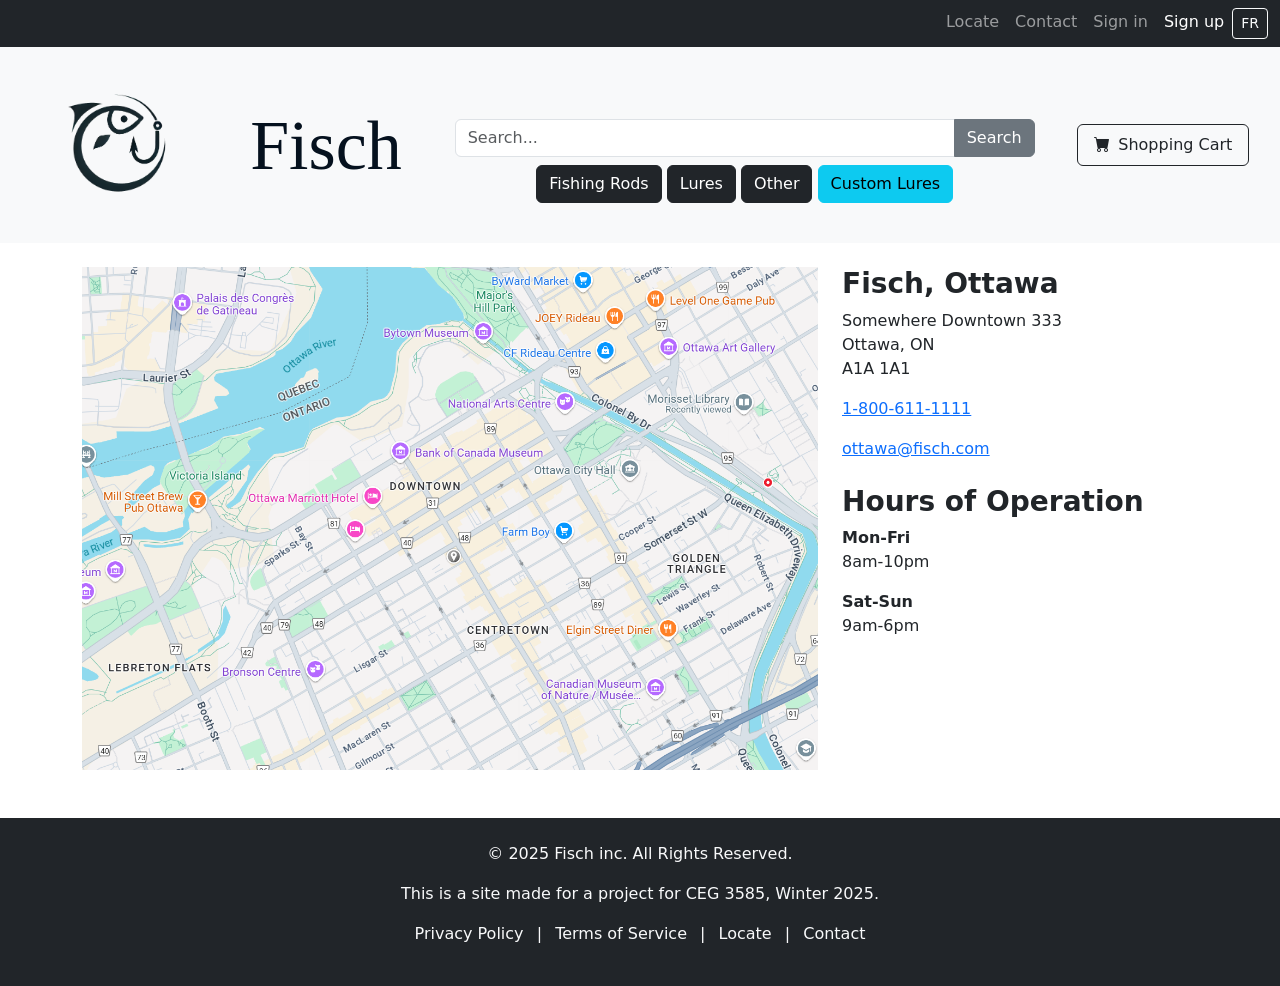
<file: Locate.html>
<!DOCTYPE html>
<html lang="en">
<head>
    <meta charset="UTF-8">
    <meta name="viewport" content="width=device-width, initial-scale=1.0">
    <title>Locate | Fisch</title>
	<link rel="icon" href="Images/Fisch_icon.png">
	<link rel="stylesheet" href="styles.css">
    <link href="https://cdn.jsdelivr.net/npm/bootstrap@5.3.0-alpha3/dist/css/bootstrap.min.css" rel="stylesheet">
	<link rel="stylesheet" href="https://cdn.jsdelivr.net/npm/bootstrap-icons/font/bootstrap-icons.css">

</head>
<body>

    <!-- Navigation Bar -->
    <nav class="navbar navbar-expand-lg navbar-dark bg-dark">
        <div class="container-fluid">
            <a class="navbar-brand" href="#"></a>
            <button class="navbar-toggler" type="button" data-bs-toggle="collapse" data-bs-target="#navbarNav">
                <span class="navbar-toggler-icon"></span>
            </button>
            <div class="collapse navbar-collapse" id="navbarNav">
                <ul class="navbar-nav ms-auto">
                    <li class="nav-item"><a class="nav-link" href="#" id="locate-link">Locate</a></li>
                    <li class="nav-item"><a class="nav-link" href="#" id="contact-link">Contact</a></li>
                    <li class="nav-item"><a class="nav-link" href="#" id="signin-link">Sign in</a></li>
                    <li class="nav-item"><a class="nav-link btn btn-primary text-white" href="#" id="signup-link">Sign up</a></li>
					<button class="btn btn-outline-light btn-sm">FR</button>
					<div class="col-md-2 text-end">
                </ul>
            </div>
        </div>
    </nav>

    <!-- Header Section -->
    <header class="container-fluid p-4 bg-light text-center">
        <div class="row align-items-center">
            <div class="col-md-2">
                <div class="logo-box">
					<div class="logo" id="homeClick"></div>
				</div>
            </div>
            <div class="col-md-2">
                <ht1>Fisch</ht1>
            </div>
			
			<div class="col-md-6">
				<div class="container mt-5">
					<form action="catalog.html" method="get">
						<div class="input-group">
							<input type="text" class="form-control" placeholder="Search..." name="query" required>
							<button class="btn btn-secondary" type="submit">Search</button>
						</div>
					</form>
				</div>
			<div class="container text-center mt-2">
				<p>
				  <button class="btn btn-dark" type="button" data-bs-toggle="collapse" data-bs-target="#RodsEx" aria-expanded="false" aria-controls="RodsEx">
					Fishing Rods
				  </button>
				  <button class="btn btn-dark" type="button" data-bs-toggle="collapse" data-bs-target="#LuresEx" aria-expanded="false" aria-controls="LuresEx">
					Lures
				  </button>
				  	<button class="btn btn-dark type="button" data-bs-toggle="collapse" data-bs-target="#OtherEx" aria-expanded="false" aria-controls="OtherEx">
					Other
				  </button>
				  <button class="btn btn-info" type="button" id="customLures">
					Custom Lures
				  </button>
				</p>
				
			</div>
			</div>
			
			<div class="col-md-2">
				<button class="btn btn-outline-dark d-inline-flex align-items-center px-3 py-2" id="cart-link">
					<i class="bi bi-cart-fill me-2"></i> Shopping Cart
				</button>
			</div>
			<div class="collapse" id="RodsEx">
				  <div class="card card-body" id="catalog7-link">
					<h2>Rods by Brand</h2>
					<p>Megabass</p>
					<p>Shimano</p>
					<p>Diawa</p>
				  </div>
			</div>
			<div class="collapse" id="LuresEx">
				  <div class="card card-body" id="catalog8-link">
					<h2>Lures by Brand</h2>
					<p>Megabass</p>
					<p>Rapala</p>
					<p>Zman</p>
				  </div>
			</div>
			<div class="collapse" id="OtherEx">
				  <div class="card card-body" id="catalog9-link">
					<h2>Other accessories</h2>
					<p>Fishing Lines</p>
					<p>Maintenance</p>
					<p>Supplies</p>
				  </div>
			</div>
        </div>
    </header>
	<div class="container mt-4">
		<div class="row">
			<!-- Google Maps Placeholder -->
			<div class="col-md-8">
				<img src="Images/map.png" class="img-fluid w-100" alt="Google Maps Placeholder">
			</div>

			<!-- Store Info -->
			<div class="col-md-4">
				<h3 class="fw-bold">Fisch, Ottawa</h3>
				<p>Somewhere Downtown 333<br>Ottawa, ON<br>A1A 1A1</p>
				<p><a href="#" class="text-primary">1-800-611-1111</a></p>
				<p><a href="#" class="text-primary">ottawa@fisch.com</a></p>

				<h3 class="fw-bold mt-4">Hours of Operation</h3>
				<p><strong>Mon-Fri</strong><br>8am-10pm</p>
				<p><strong>Sat-Sun</strong><br>9am-6pm</p>
			</div>
		</div>
	</div>
	<!-- Footer -->
	<footer class="footer mt-5 py-4 bg-dark text-light">
		<div class="container text-center">
			<p>&copy; 2025 Fisch inc. All Rights Reserved.</p>
			<p>This is a site made for a project for CEG 3585, Winter 2025.</p>
			<p>
				<a href="#" class="text-light text-decoration-none mx-2">Privacy Policy</a> |
				<a href="#" class="text-light text-decoration-none mx-2">Terms of Service</a> |
				<a href="#" class="text-light text-decoration-none mx-2">Locate</a> |
				<a href="#" class="text-light text-decoration-none mx-2">Contact</a>
			</p>
		</div>
	</footer>
	<!-- Scripts -->
	<script defer src="signJS.js"></script>
    <script src="https://cdn.jsdelivr.net/npm/bootstrap@5.3.0/dist/js/bootstrap.bundle.min.js"></script>
	
</body>
</html>
</file>
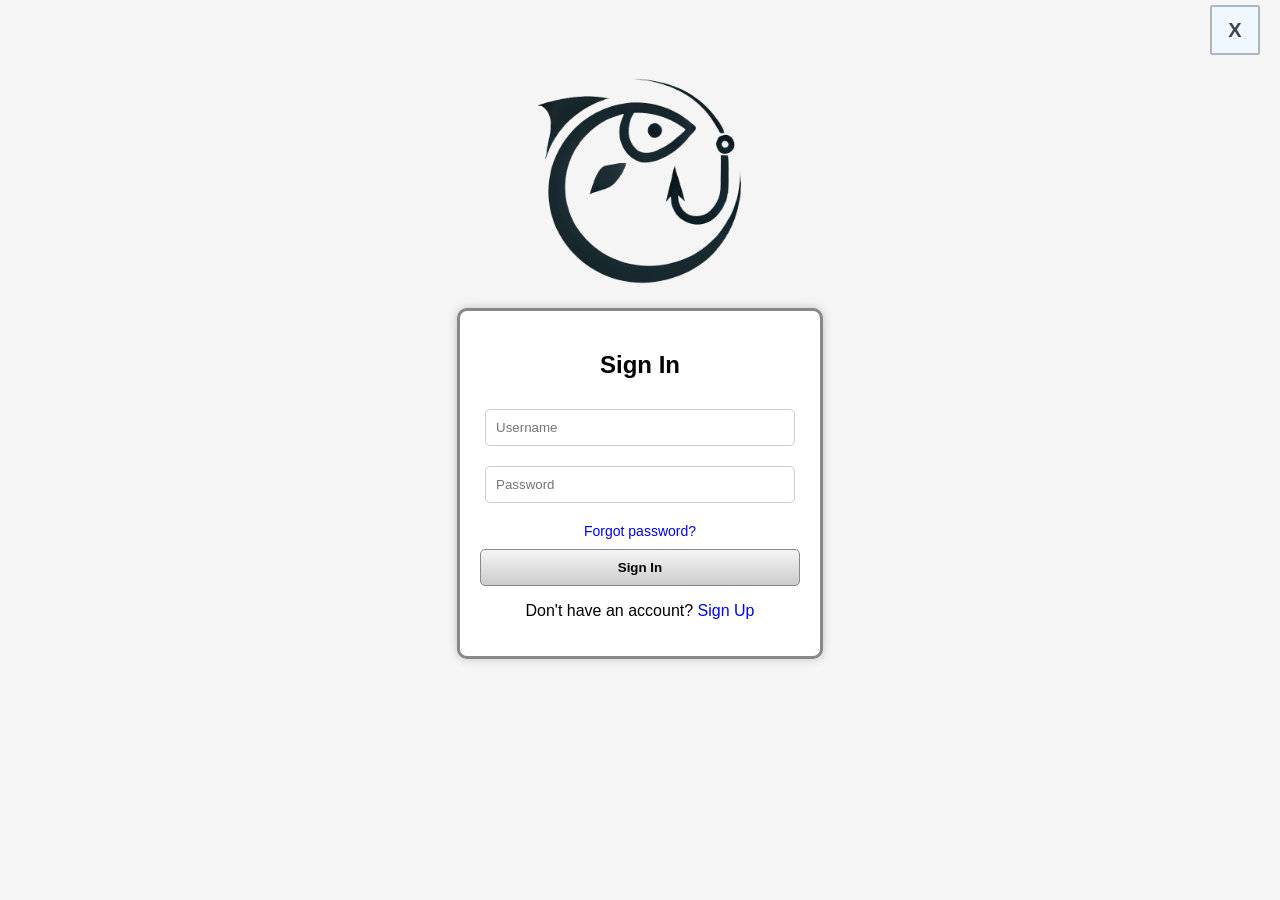
<file: signIn.html>
<!DOCTYPE html>
<html lang="en">
<head>
    <meta charset="UTF-8">
    <meta name="viewport" content="width=device-width, initial-scale=1.0">
    <title>Login | Fisch</title>
	<link rel="icon" href="Images/Fisch_icon.png">
    <link rel="stylesheet" href="signStyles.css">
	<script defer src="signJS.js"></script>

</head>
<body>
	<button id="close-btn">X</button>
    <div class="logo-container">
        <div class="logo"></div>
    </div>

    <div class="login-container">
        <h2>Sign In</h2>
        <form action="#" method="post">
            <input type="text" placeholder="Username" required>
            <input type="password" placeholder="Password" required>
            <a href="#" class="forgot-password">Forgot password?</a>
            <button type="submit" id="dummyBack">Sign In</button>
        </form>
        <p>Don't have an account? <a href="#" id="signup-link">Sign Up</a></p>
    </div>
	
</body>
</html>
</file>
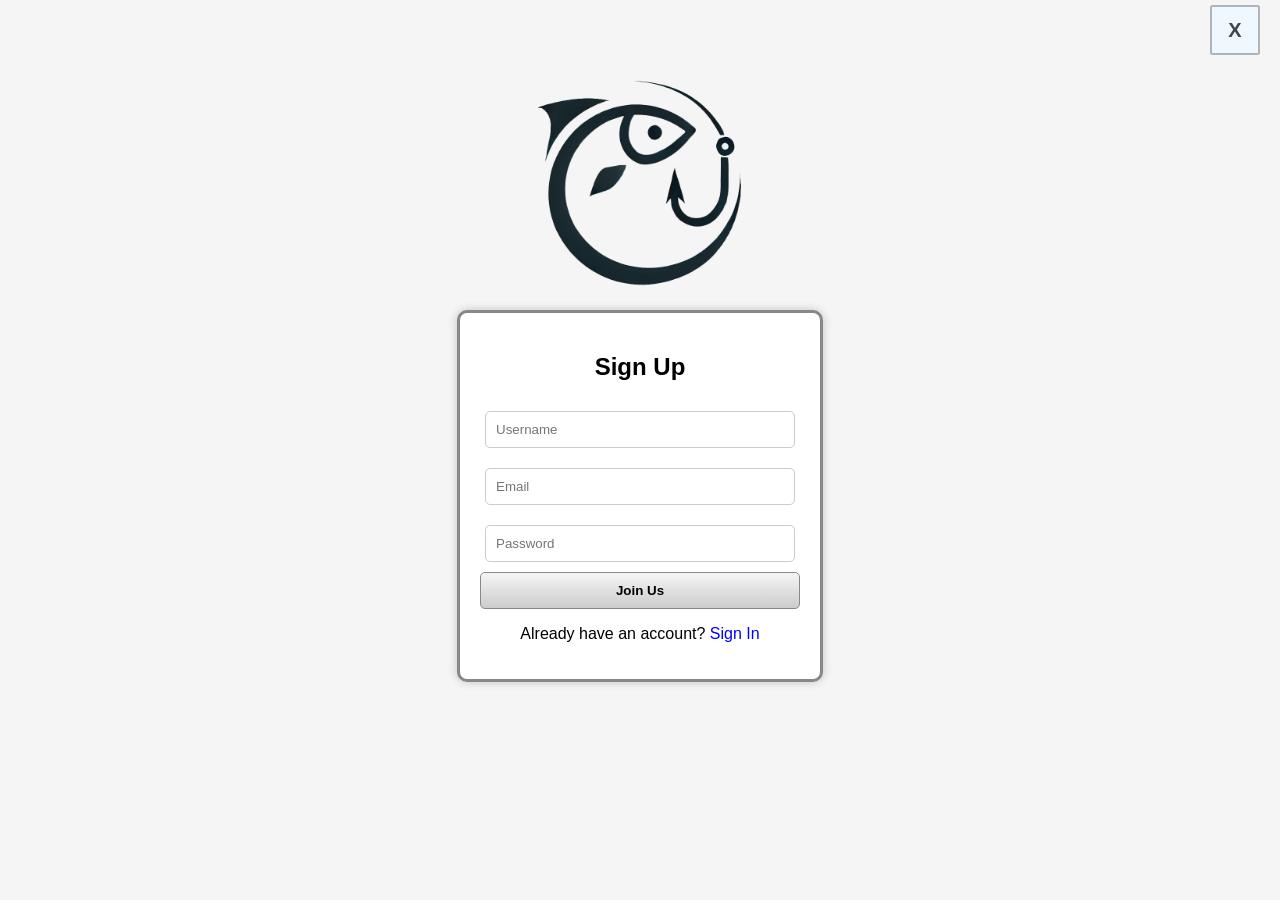
<file: signUp.html>
<!DOCTYPE html>
<html lang="en">
<head>
    <meta charset="UTF-8">
    <meta name="viewport" content="width=device-width, initial-scale=1.0">
    <title>Sign Up | Fisch</title>
	<link rel="icon" href="Images/Fisch_icon.png">
    <link rel="stylesheet" href="signStyles.css">
	<script defer src="signJS.js"></script>

</head>
<body>
	<div  class ="closeBtn-container">
		<button id="close-btn">X</button></div>
	<div class="logo-container">
			<div class="logo"></div>
		</div>
    <div class="login-container">
        <h2>Sign Up</h2>
        <form action="#" method="post">
            <input type="text" placeholder="Username" required>
            <input type="email" placeholder="Email" required>
            <input type="password" placeholder="Password" required>
            <button type="submit" id="dummyBack">Join Us</button>
        </form>
        <p>Already have an account? <a href="#" id="signin-link">Sign In</a></p>
    </div>
	
</body>
</html>
</file>
<file: styles.css>
body {
    font-family: Andale Mono, sans-serif;
	display: flex;
    flex-direction: column;
    min-height: 100vh;
}

ht1 {
	font-family: Monaco, serif;
    color: #05111e;
    text-decoration: none;
	font-size: 70px;
}

.container-fluid {
    padding-left: 15px;
    padding-right: 15px;
    width: 100%;  
    overflow-x: hidden;  
}

.navbar-nav .nav-item .nav-link {
    padding-top: 2px;
    padding-bottom: 2px;
	white-space: nowrap;
}


.logo {
    /*background: #F0F8FF;
    border: 5px;
	border-style: solid;	
	border-color: #afb5ba;
	border-radius: 20%;*/
	background-image: url('Images/Fisch.png'); 
    background-size: contain; 
    background-position: center; 
    background-repeat: no-repeat; 
	margin-bottom: 2px;
    width: 100px; 
    height: 100px; 
	cursor: pointer;
}

.shopping-cart-container {
    display: flex;
	align-items: right;
    justify-content: flex-start; 
    max-width: 50px; 
}

.logo-box {
    display: flex;
    justify-content: center;
}

.special-box {
    height: 200px;
    background: lightgray;
    display: flex;
    align-items: center;
    justify-content: center;
    border: 2px solid gray;
}

.sidebar {
    position: sticky;
    height: calc(100vh - 70px); 
    overflow-y: auto; 
    border-right: 1px solid #ddd;
}

.sidebar hr {
    border: none;         
    height: 2px;         
    background-color: #333; 
    margin-top: 0;            
}

main {
    display: flex;
    flex-direction: column;
    padding: 20px;
}

.item-card {
    border: 2px solid #0a0a23;
    border-radius: 8px;
	cursor: pointer;
}

.item-card img {
    height: 200px;
    object-fit: cover;
	cursor: pointer;
}

.carousel-item {
	cursor: pointer;
}

.card {
	cursor: pointer;
	object-fit: fill;
}

.card-body {
    text-align: center;
	cursor: pointer;
}

.card-text {
    font-weight: bold;
}

.preview-box {
    width: 300px;
    height: 300px;
    display: flex;
    align-items: center;
    justify-content: center;
    text-align: center;
    font-weight: bold;
    border: 2px solid navy;
    clip-path: polygon(50% 0%, 100% 25%, 100% 75%, 50% 100%, 0% 75%, 0% 25%);
    background: linear-gradient(to bottom right, white 50%, gray 50%);
}
		
.footer {
    margin-top: auto;
    text-align: center;
}

.blur-container {
        width: 100%;
        height: 100%;
        overflow: hidden;
    }

    .blurred-image {
        width: 100%;
        height: 100%;
        object-fit: cover;
        filter: blur(8px); /* Initial blur effect */
        transition: filter 0.3s ease-in-out;
    }

    /* Remove blur on hover */
    .card:hover .blurred-image {
        filter: blur(0px);
    }
</file>
<file: signStyles.css>
body {
    font-family: Andale Mono, sans-serif;
	font-size: 16px;
	font-weight: 10;
    background-color: #f5f5f5;
    text-align: center;
    padding-top: 50px;
}

p a {
    color: blue;
    text-decoration: none;
	font-size: 16px;
}

.logo-container {
    display: flex;
    justify-content: center;
	margin-top: 20px;
    margin-bottom: 20px;
}

.logo {
    /*background: #F0F8FF;
    border: 5px;*/
	padding: 5px;
	/*border-style: solid;	
	border-color: #afb5ba;
	border-radius: 20%;*/
	background-image: url('Images/Fisch.png'); 
    background-size: contain; 
    background-position: center; 
    background-repeat: no-repeat; 
    width: 200px; 
    height: 200px; 
}

/* Login Box */
.login-container {
    width: 320px;
    background: white;
    padding: 20px;
    border-radius: 10px;
    box-shadow: 0 0 10px rgba(0, 0, 0, 0.2);
    margin: auto;
    border: 3px solid #888;
}

input {
    width: 90%;
    padding: 10px;
    margin: 10px 0;
    border: 1px solid #ccc;
    border-radius: 5px;
}

.forgot-password {
    display: block;
    margin: 10px 0;
    color: blue;
    text-decoration: none;
    font-size: 14px;
}

button {
    width: 100%;
    padding: 10px;
    background: linear-gradient(to bottom, #f5f5f5, #ccc);
    border: 1px solid #888;
    border-radius: 5px;
    font-weight: bold;
    cursor: pointer;
}

.closeBtn-container {
    display: flex;
    justify-content: right;
	margin-top: 2px;
    margin-bottom: 2px;
}

#close-btn {
    position: fixed;
    top: 5px;
    right: 20px;
    background: #F0F8FF;
    color: #424547;
    font-size: 20px;
    padding: 5px 10px;
    cursor: pointer;
    border: 2px;
	border-style: solid;	
	border-color: #afb5ba;
	border-radius: 5%;
	width: 50px; 
    height: 50px; 
}

#close-btn:hover {
    background: #afb5ba;
}
</file>
